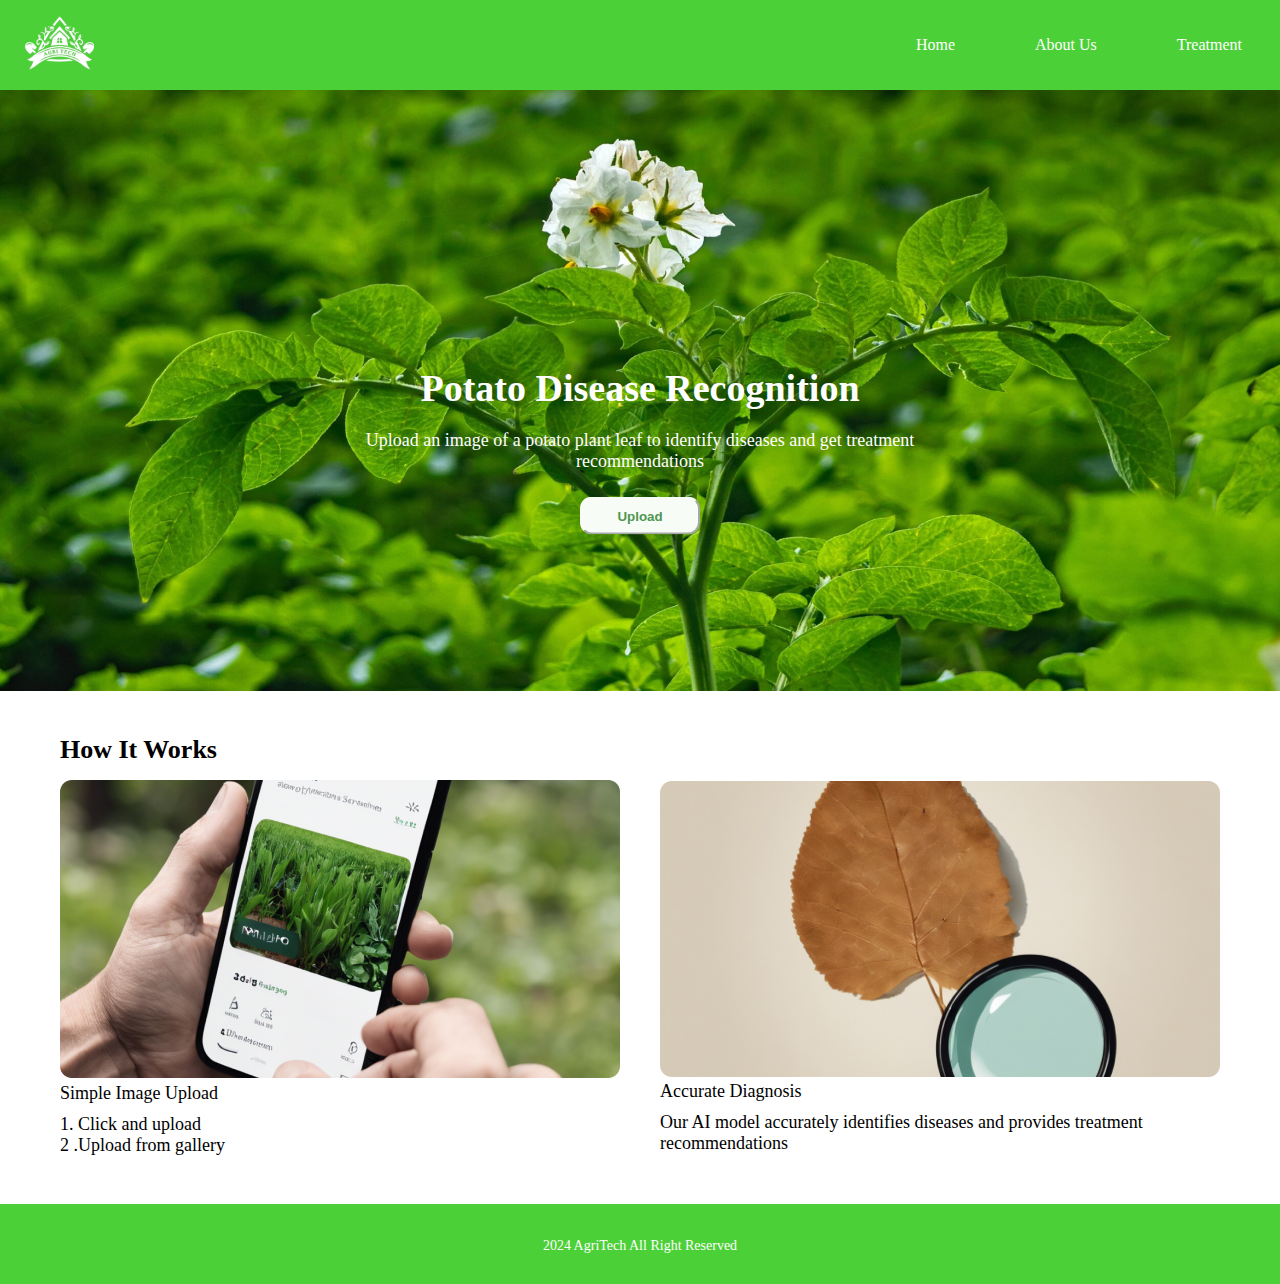
<file: templates/index.html>
<!DOCTYPE html>
<html lang="en">
<head>
  <meta charset="UTF-8">
  <meta name="viewport" content="width=device-width, initial-scale=1.0">
  <title>Hidden Navbar</title>
  <link rel="stylesheet" href="/static/css/style.css">
</head>
<body>

<header>
  <div class="logo">
    
    <a href="/index">
      <img src="/static/image/image01.png" alt="" />
    </a>

  </div>
  <nav class="nav">
    <ul class="menu1">
      <li class="li1"><a href="/index">Home</a></li>
      <li class="li2"><a href="/about">About Us</a></li>
      <li class="li3"><a href="/treatment">Treatment</a></li>
    </ul>
  </nav>
  <button id="toggleNavbar" class="navbar-toggle">☰</button>

  <nav class="navbar" id="navbar">
    <button id="closeNavbar" class="close-icon">×</button>
    <ul class="menu">
      <li><a href="/index">Home</a></li>
      <li><a href="/about">About Us</a></li>
      <li><a href="/treatment">Treatment</a></li>
    </ul>
  </nav>
</header>

<section id="home">
  <div class="home_page">
    <img src="/static/image/hero.png" alt="">
  </div>
  <div class="overlay">
    <h1>Potato Disease Recognition</h1>
    <p class="collection">
        Upload an image of a potato plant leaf to identify diseases and get
        treatment recommendations
    </p>
    <a href="/upload">
      <button id="upload_btn">Upload</button>
    </a>
  </div>
</section>

<section id="collection">
  <div class="collections container">
    
    <div class="content">
      <div>
        <h2>How It Works</h2>
      </div>
      <img class="content_img1" src="/static/image/image1.png" alt="img" />
      <div class="cont1">
        <div>Simple Image Upload</div>
        <div style="margin-top: 10px;">
          <p>1. Click and upload</p>
        <p>2 .Upload from gallery</p>
        </div>
      </div>
    </div>
    <div class="content2">
      <img src="/static/image/image2.png" alt="img" />
      <div class="cont2">
          <div>Accurate Diagnosis</div>
          <p style="margin-top: 10px;">Our AI model accurately identifies diseases and provides treatment recommendations</p>
        </div>
      </div>
    </div>
  </div>
</section>

<footer>
  <div class="footer-container container"></div>
  <div class="f-design">
    <div class="f-design-txt container">
      <p>2024 AgriTech All Right Reserved</p>
    </div>
  </div>
</footer>
<script src="/static/js/script.js"></script>
</body>
</html>
</file>
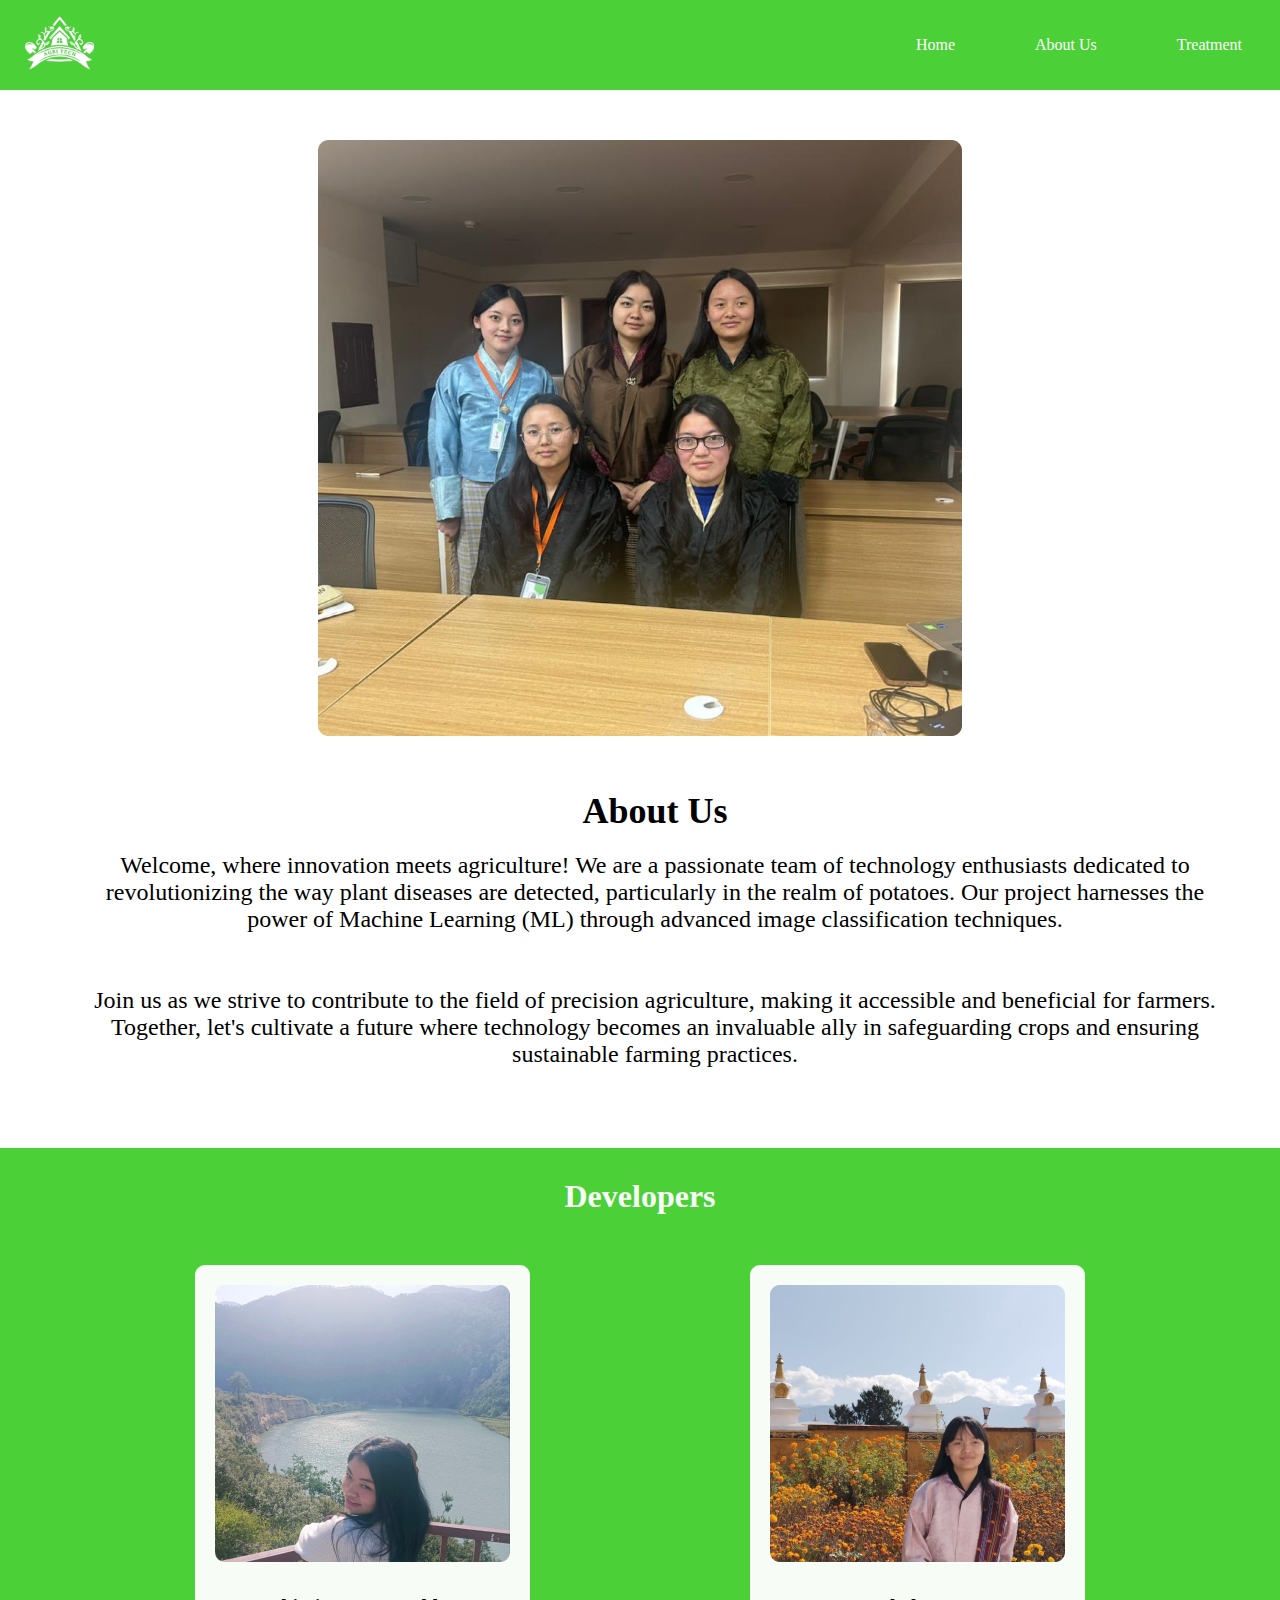
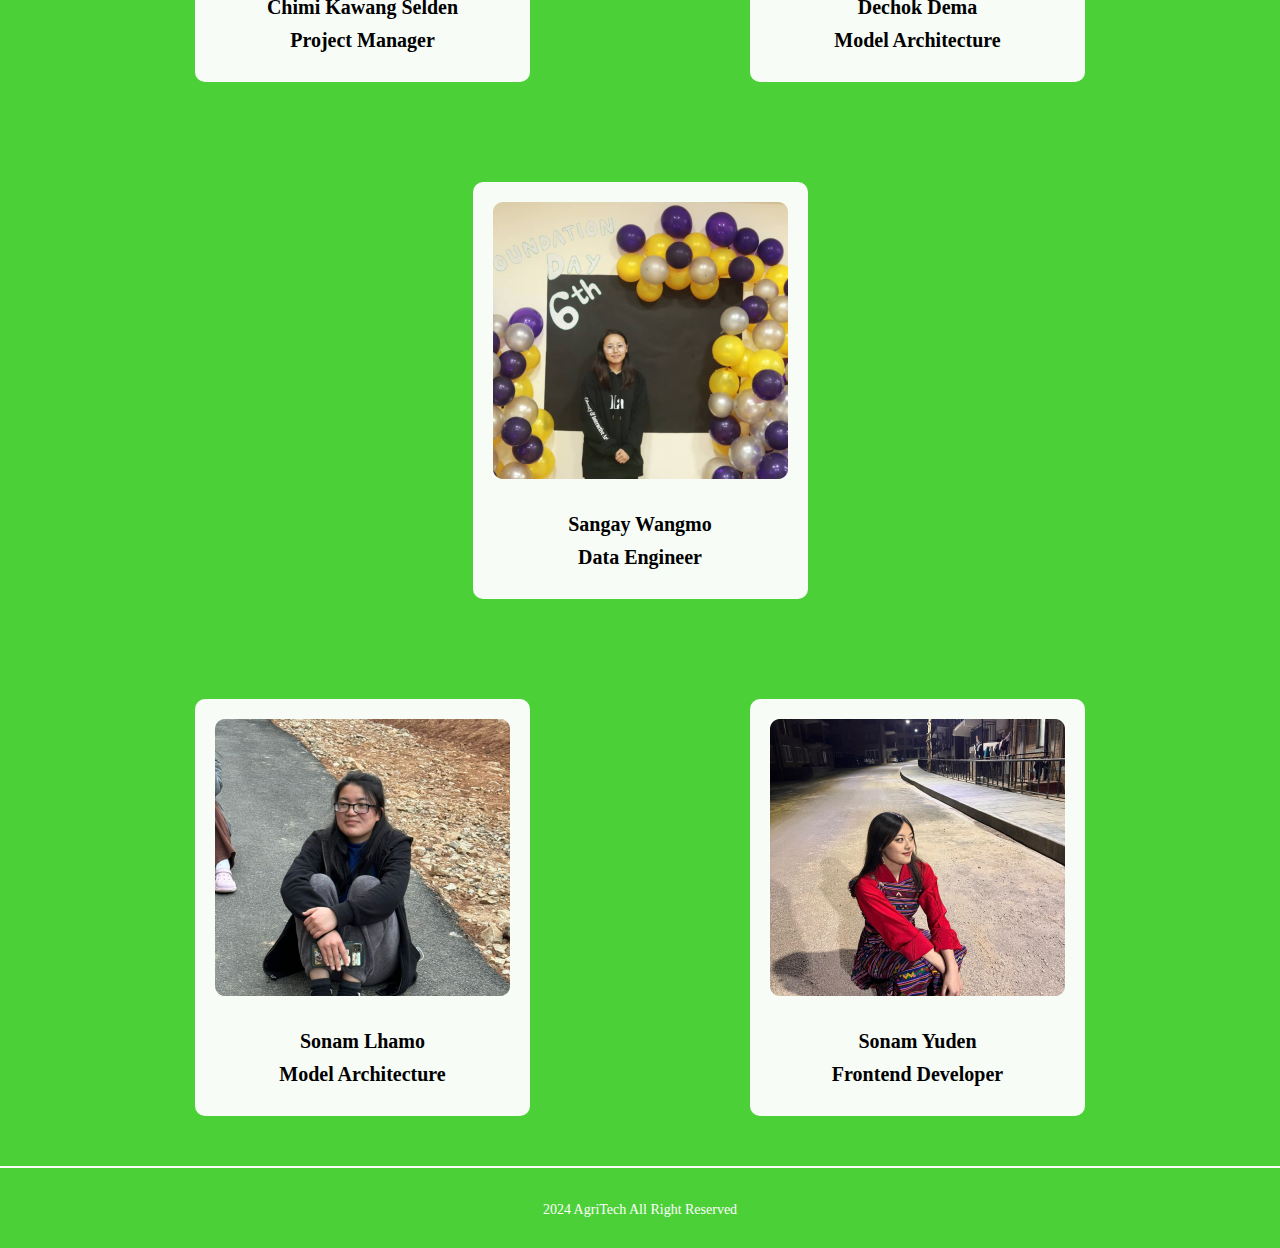
<file: templates/aboutus.html>
<!DOCTYPE html>
<html lang="en">
<head>
  <meta charset="UTF-8">
  <meta name="viewport" content="width=device-width, initial-scale=1.0">
  <title>About Us</title>
  <link rel="stylesheet" href="/static/css/style.css">
  <link rel="stylesheet" href="/static/css/abt.css">
</head>
<body>

<header>
  <div class="logo">
    <a href="/index">
      <img src="/static/image/image01.png" alt="" />
    </a>

  </div>
  <nav class="nav">
    <ul class="menu1">
      <li class="li1"><a href="/index">Home</a></li>
      <li class="li2"><a href="/about">About Us</a></li>
      <li class="li3"><a href="/treatment">Treatment</a></li>
    </ul>
  </nav>
  <button id="toggleNavbar" class="navbar-toggle">☰</button>

  <nav class="navbar" id="navbar">
    <button id="closeNavbar" class="close-icon">×</button>
    <ul class="menu">
      <li><a href="/index">Home</a></li>
      <li><a href="/about">About Us</a></li>
      <li><a href="/treatment">Treatment</a></li>
    </ul>
  </nav>
</header>

<section>
    <div class="first_content">
        <div class="group_photo">
            <img src="/static/image/us.png" alt="">
        </div>
        <div class="description">
          <h1>About Us</h1>
          <p class="welcome-where-innovation">
            Welcome, where innovation meets agriculture! We are a passionate team
            of technology enthusiasts dedicated to revolutionizing the way plant
            diseases are detected, particularly in the realm of potatoes. Our
            project harnesses the power of Machine Learning (ML) through advanced
            image classification techniques.
          </p>
          <p class="welcome-where-innovation">&nbsp;</p>
          <p class="welcome-where-innovation">&nbsp;</p>
          <p class="welcome-where-innovation">
            Join us as we strive to contribute to the field of precision
            agriculture, making it accessible and beneficial for farmers.
            Together, let's cultivate a future where technology becomes an
            invaluable ally in safeguarding crops and ensuring sustainable farming
            practices.
          </p>
        </div>
    </div>
    
</section>

<section class="card_section">
    <h3>Developers</h3>
    <div class="first_row">
        <div class="card">
            <img src="/static/image/kawang.png" alt="">
            <h4>Chimi Kawang Selden</h4>
            <h5>Project Manager</h5>
        </div>
        <div class="card">
            <img src="/static/image/dechok.png" alt="">
            <h4>Dechok Dema</h4>
            <h5>Model Architecture</h5>
        </div>
        <div class="card">
            <img src="/static/image/sangay.png" alt="">
            <h4>Sangay Wangmo</h4>
            <h5>Data Engineer</h5>
        </div>
    </div>
    <div class="second_row">
        <div class="card">
            <img src="/static/image/sonam.png" alt="">
            <h4>Sonam Lhamo</h4>
            <h5>Model Architecture</h5>
        </div>
        <div class="card">
            <img src="/static/image/yuden.png" alt="">
            <h4>Sonam Yuden</h4>
            <h5>Frontend Developer</h5>
        </div>
    </div>

</section>

<footer>
  <div class="footer-container container"></div>
  <div class="f-design">
    <div class="f-design-txt container">
      <p>2024 AgriTech All Right Reserved</p>
    </div>
  </div>
</footer>
<script src="/static/js/script.js"></script>
</body>
</html>
</file>
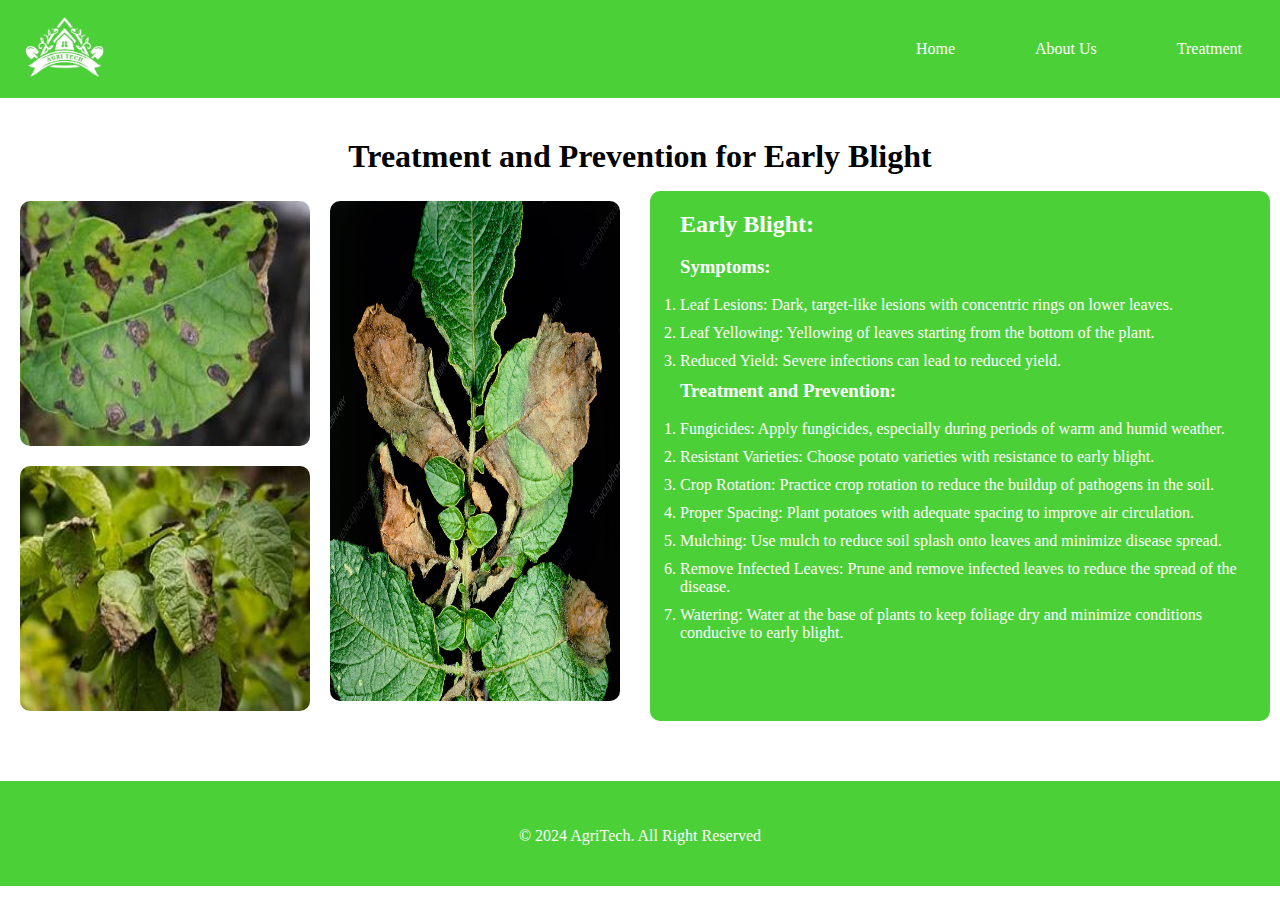
<file: templates/earlyblight.html>
<!DOCTYPE html>
<html lang="en">
<head>
  <meta charset="UTF-8">
  <meta name="viewport" content="width=device-width, initial-scale=1.0">
  <title>Treatment</title>
  <link rel="stylesheet" href="/static/css/style1.css">
  <link rel="stylesheet" href="/static/css/treatment.css">
  

  
</head>
<body>

<header>
  <div class="logo">
    <a href="/index">
      <img src="/static/image/image01.png" alt="" />
    </a>
  </div>
  <nav class="nav">
    <ul class="menu1">
      <li class="li1"><a href="/index">Home</a></li>
      <li class="li2"><a href="/about">About Us</a></li>
      <li class="li3"><a href="/treatment">Treatment</a></li>
    </ul>
  </nav>
  <button id="toggleNavbar" class="navbar-toggle">☰</button>

  <nav class="navbar" id="navbar">
    <button id="closeNavbar" class="close-icon">×</button>
    <ul class="menu">
      <li><a href="/index">Home</a></li>
      <li><a href="/about">About Us</a></li>
      <li><a href="/treatment">Treatment</a></li>
    </ul>
  </nav>
</header>


<!-- Second part -->

<div class="first" style="background-color: #FFFFFF; color: #4CD038; padding-top:40px;">
  <h1 style="text-align: center; font-family: 'Plus Jakarta Sans'; color:black;" >Treatment and Prevention for Early Blight</h1>
  <div class="container container-second" >

    <div class="column phone-column tablet-column desktop-column">
      <div class="sub-column phone-sub-column tablet-sub-column desktop-sub-column">
        <div class="image-row">
          <img src="/static/image/imagea.jpeg" alt="Image" class="rounded-image phone-rounded-image tablet-rounded-image desktop-rounded-image" style="height: 245px; margin-bottom: 20px;">
        </div>
        <div class="image-row">
          <img src="/static/image/imageb.jpeg" alt="Image" class="rounded-image phone-rounded-image tablet-rounded-image desktop-rounded-image" style="height: 245px;">
        </div>
      </div>
      <div class="sub-column phone-sub-column tablet-sub-column desktop-sub-column">
        <div class="image-row">
          <img src="/static/image/imagec.jpg" alt="Image" class="rounded-image phone-rounded-image tablet-rounded-image desktop-rounded-image" style="height: 500px;">
        </div>
      </div>
    </div>

    <div class="column phone-column tablet-column desktop-column">
      <div class="text">
        <h2 style="font-family: 'Plus Jakarta Sans'">Early Blight:</h2><br>
        <h3 style="font-family: 'Plus Jakarta Sans'">Symptoms:</h3><br>
        <ol>
          <li>Leaf Lesions: Dark, target-like lesions with concentric rings on lower leaves.</li>
          <li>Leaf Yellowing: Yellowing of leaves starting from the bottom of the plant.</li>
          <li>Reduced Yield: Severe infections can lead to reduced yield.</li>
        </ol>
        <h3 style="font-family: 'Plus Jakarta Sans'">Treatment and Prevention:</h3><br>
        <ol>
          <li>Fungicides: Apply fungicides, especially during periods of warm and humid weather.</li>
          <li>Resistant Varieties: Choose potato varieties with resistance to early blight.</li>
          <li>Crop Rotation: Practice crop rotation to reduce the buildup of pathogens in the soil.</li>
          <li>Proper Spacing: Plant potatoes with adequate spacing to improve air circulation.</li>
          <li>Mulching: Use mulch to reduce soil splash onto leaves and minimize disease spread.</li>
          <li>Remove Infected Leaves: Prune and remove infected leaves to reduce the spread of the disease.</li>
          <li>Watering: Water at the base of plants to keep foliage dry and minimize conditions conducive to early blight.</li>
        </ol>
      </div>
    </div>
  </div>
</div>

<!-- Footer -->
<div class="footer" style="height: 100px; display: flex; align-items: center; justify-content: center; padding-top:5px; background-color: #4CD038; color: white; margin-top:60px;"  >
  <p style="text-align: center;">&copy; 2024 AgriTech. All Right Reserved</p>
</div>

<script src="/static/js/script.js"></script>
</body>
</html>
</file>
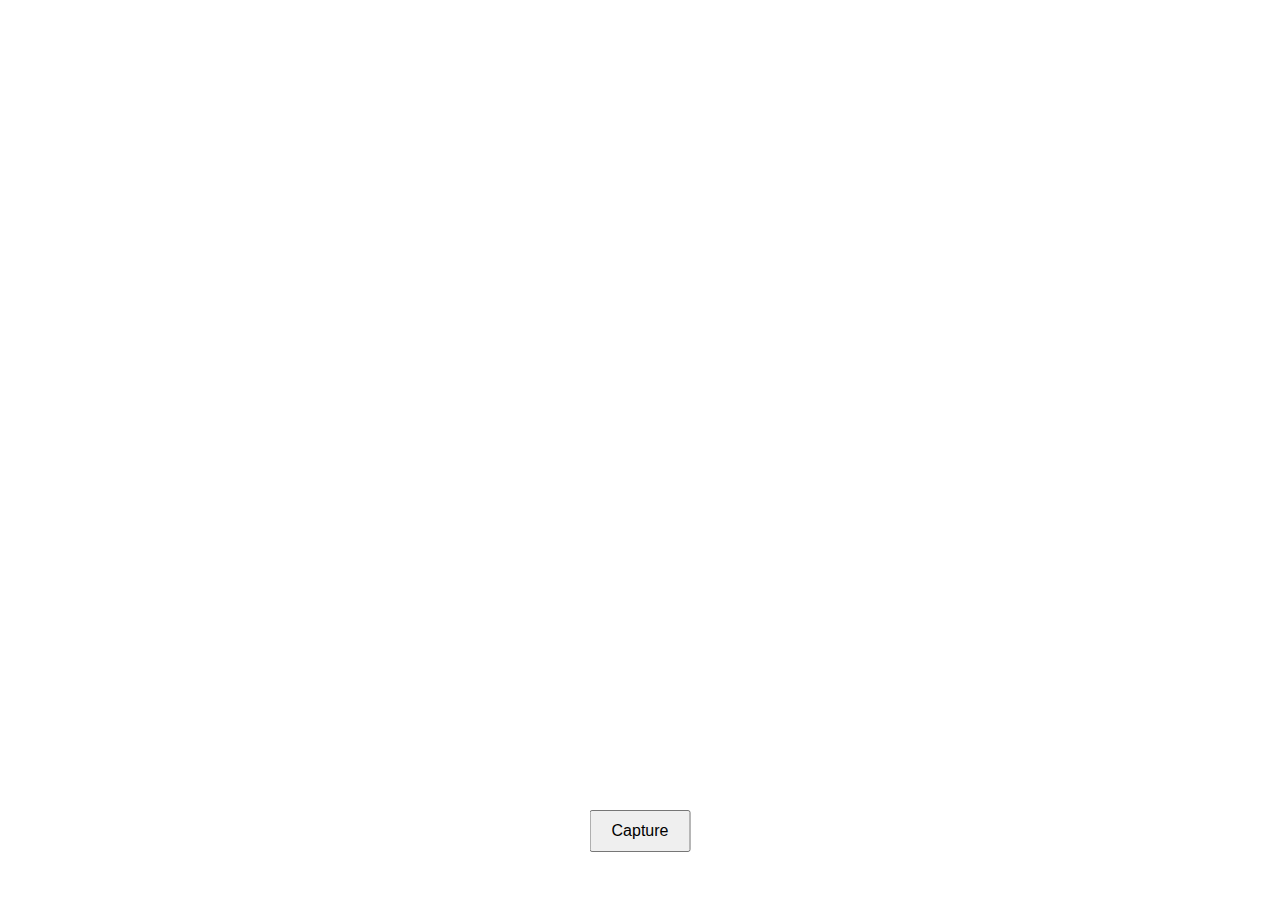
<file: templates/imgCapture.html>
<!DOCTYPE html>
 <html lang="en">
 <head>
   <meta charset="UTF-8">
   <meta name="viewport" content="width=device-width, initial-scale=1.0">
   <title>Capture Image</title>
   <link rel="stylesheet" href="/static/css/style.css">
   <link rel="stylesheet" href="https://fonts.googleapis.com/css2?family=Material+Symbols+Outlined:opsz,wght,FILL,GRAD@24,400,0,0" />
   <style>
     .camera {
       text-align: center;
     }
     video, canvas {
       width: 100%;
       height: 100vh;
       object-fit:cover;
     }
     #canvas {
       display: none;
     }
     #upload {
       display: none;
     }
     body {
         margin: 0;
         overflow: hidden;
       }
     #snap{
       position: absolute;
       top: 90%;
       left: 50%;
       transform: translateX(-50%);
       padding:10px 20px;
       font-size: 16px;
     }
     #upload{
         position: absolute;
         top: 90%;
         left: 50%;
         transform: translateX(-50%);
         padding:10px 20px;
         font-size: 16px;
       }
     
   </style>
 </head>
 <body>
   <div class="camera">
     <video id="video" autoplay></video>
     <button id="snap">
         Capture
     </button>
     <canvas id="canvas"></canvas>
     <button id="upload">Upload</button>
   </div>
   <script>
     // Get access to the camera
     if (navigator.mediaDevices && navigator.mediaDevices.getUserMedia) {
       navigator.mediaDevices.getUserMedia({ video: true }).then(function(stream) {
         var video = document.getElementById('video');
         video.srcObject = stream;
         video.play();
       });
     }
 
     // Elements for taking the snapshot
     var canvas = document.getElementById('canvas');
     var context = canvas.getContext('2d');
     var video = document.getElementById('video');
     var snapButton = document.getElementById('snap');
     var uploadButton = document.getElementById('upload');
 
     // Trigger photo take
     snapButton.addEventListener('click', function() {
         canvas.width = video.videoWidth;
         canvas.height = video.videoHeight;
 
       context.drawImage(video, 0, 0, canvas.width, canvas.height);
       snapButton.style.display='none';
       uploadButton.style.display = 'block';
     });
 
     // Handle upload
     uploadButton.addEventListener('click', function() {
       var dataUrl = canvas.toDataURL('image/png');
       fetch('/classify_camera', {
         method: 'POST',
         headers: {
           'Content-Type': 'application/x-www-form-urlencoded'
         },
         body: 'image_data=' + encodeURIComponent(dataUrl)
       }).then(response => response.text())
         .then(html => {
           document.open();
           document.write(html);
           document.close();
         });
     });
   </script>
 </body>
 </html>
</file>
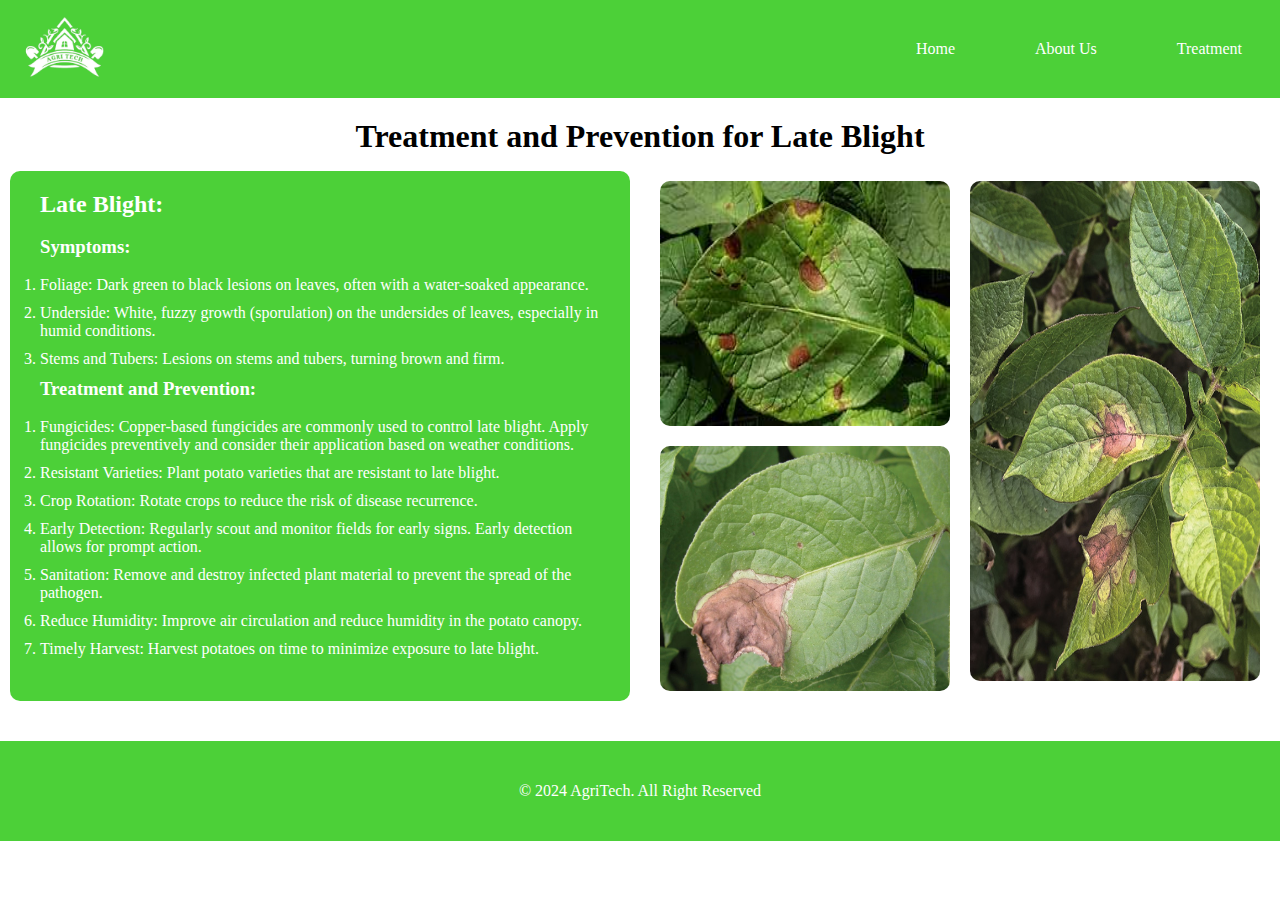
<file: templates/lateblight.html>
<!DOCTYPE html>
<html lang="en">
<head>
  <meta charset="UTF-8">
  <meta name="viewport" content="width=device-width, initial-scale=1.0">
  <title>lateblight</title>
  <link rel="stylesheet" href="/static/css/style1.css">
  <link rel="stylesheet" href="/static/css/treatment.css">
  

  
</head>
<body>

<header>
  <div class="logo">
    <a href="/index">
      <img src="/static/image/image01.png" alt="" />
    </a>
  </div>
  <nav class="nav">
    <ul class="menu1">
      <li class="li1"><a href="/index">Home</a></li>
      <li class="li2"><a href="/about">About Us</a></li>
      <li class="li3"><a href="/treatment">Treatment</a></li>
    </ul>
  </nav>
  <button id="toggleNavbar" class="navbar-toggle">☰</button>

  <nav class="navbar" id="navbar">
    <button id="closeNavbar" class="close-icon">×</button>
    <ul class="menu">
      <li><a href="/index">Home</a></li>
      <li><a href="/about">About Us</a></li>
      <li><a href="/treatment">Treatment</a></li>
    </ul>
  </nav>
</header>

<div class="first" style="background-color: #FFFFFF; color: #000000; padding-top: 20px; padding-bottom: 40px;">
  <h1 style="text-align: center; font-family: 'Plus Jakarta Sans'" >Treatment and Prevention for Late Blight</h1>

  <div class="container">
    <div class="column phone-column tablet-column desktop-column">
      <div class="text">
        <h2 style="font-family: 'Plus Jakarta Sans'">Late Blight:</h2>
        <br>
        <h3 style="font-family: 'Plus Jakarta Sans'">Symptoms:</h3><br>
        <ol>
          <li>Foliage: Dark green to black lesions on leaves, often with a water-soaked appearance.</li>
          <li>Underside: White, fuzzy growth (sporulation) on the undersides of leaves, especially in humid conditions.</li>
          <li>Stems and Tubers: Lesions on stems and tubers, turning brown and firm.</li>
        </ol>
        <h3 style="font-family: 'Plus Jakarta Sans'">Treatment and Prevention:</h3><br>
        <ol>
          <li>Fungicides: Copper-based fungicides are commonly used to control late blight. Apply fungicides preventively and consider their application based on weather conditions.</li>
          <li>Resistant Varieties: Plant potato varieties that are resistant to late blight.</li>
          <li>Crop Rotation: Rotate crops to reduce the risk of disease recurrence.</li>
          <li>Early Detection: Regularly scout and monitor fields for early signs. Early detection allows for prompt action.</li>
          <li>Sanitation: Remove and destroy infected plant material to prevent the spread of the pathogen.</li>
          <li>Reduce Humidity: Improve air circulation and reduce humidity in the potato canopy.</li>
          <li>Timely Harvest: Harvest potatoes on time to minimize exposure to late blight.</li>
        </ol>
      </div>
    </div>

    <div class="column phone-column tablet-column desktop-column">
      <div class="sub-column phone-sub-column tablet-sub-column desktop-sub-column">
        <div class="image-row">
          <img src="/static/image/image1.jpeg" alt="Image" class="rounded-image phone-rounded-image tablet-rounded-image desktop-rounded-image" style="height: 245px; margin-bottom: 20px;">
        </div>
        <div class="image-row">
          <img src="/static/image/img2.jpeg" alt="Image" class="rounded-image phone-rounded-image tablet-rounded-image desktop-rounded-image" style="height: 245px;">
        </div>
      </div>
      <div class="sub-column phone-sub-column tablet-sub-column desktop-sub-column">
        <div class="image-row">
          <img src="/static/image/img3.jpg" alt="Image" class="rounded-image phone-rounded-image tablet-rounded-image desktop-rounded-image" style="height: 500px;">
        </div>
      </div>
    </div>
  </div>
</div>

<!-- Second part -->

<!-- Footer -->
<div class="nav" style="height: 100px; display: flex; align-items: center; justify-content: center; padding-top:0px; background-color: #4CD038; color: white">
  <p style="text-align: center;">&copy; 2024 AgriTech. All Right Reserved</p>
</div>

<script src="/static/js/script.js"></script>
</body>
</html>
</file>
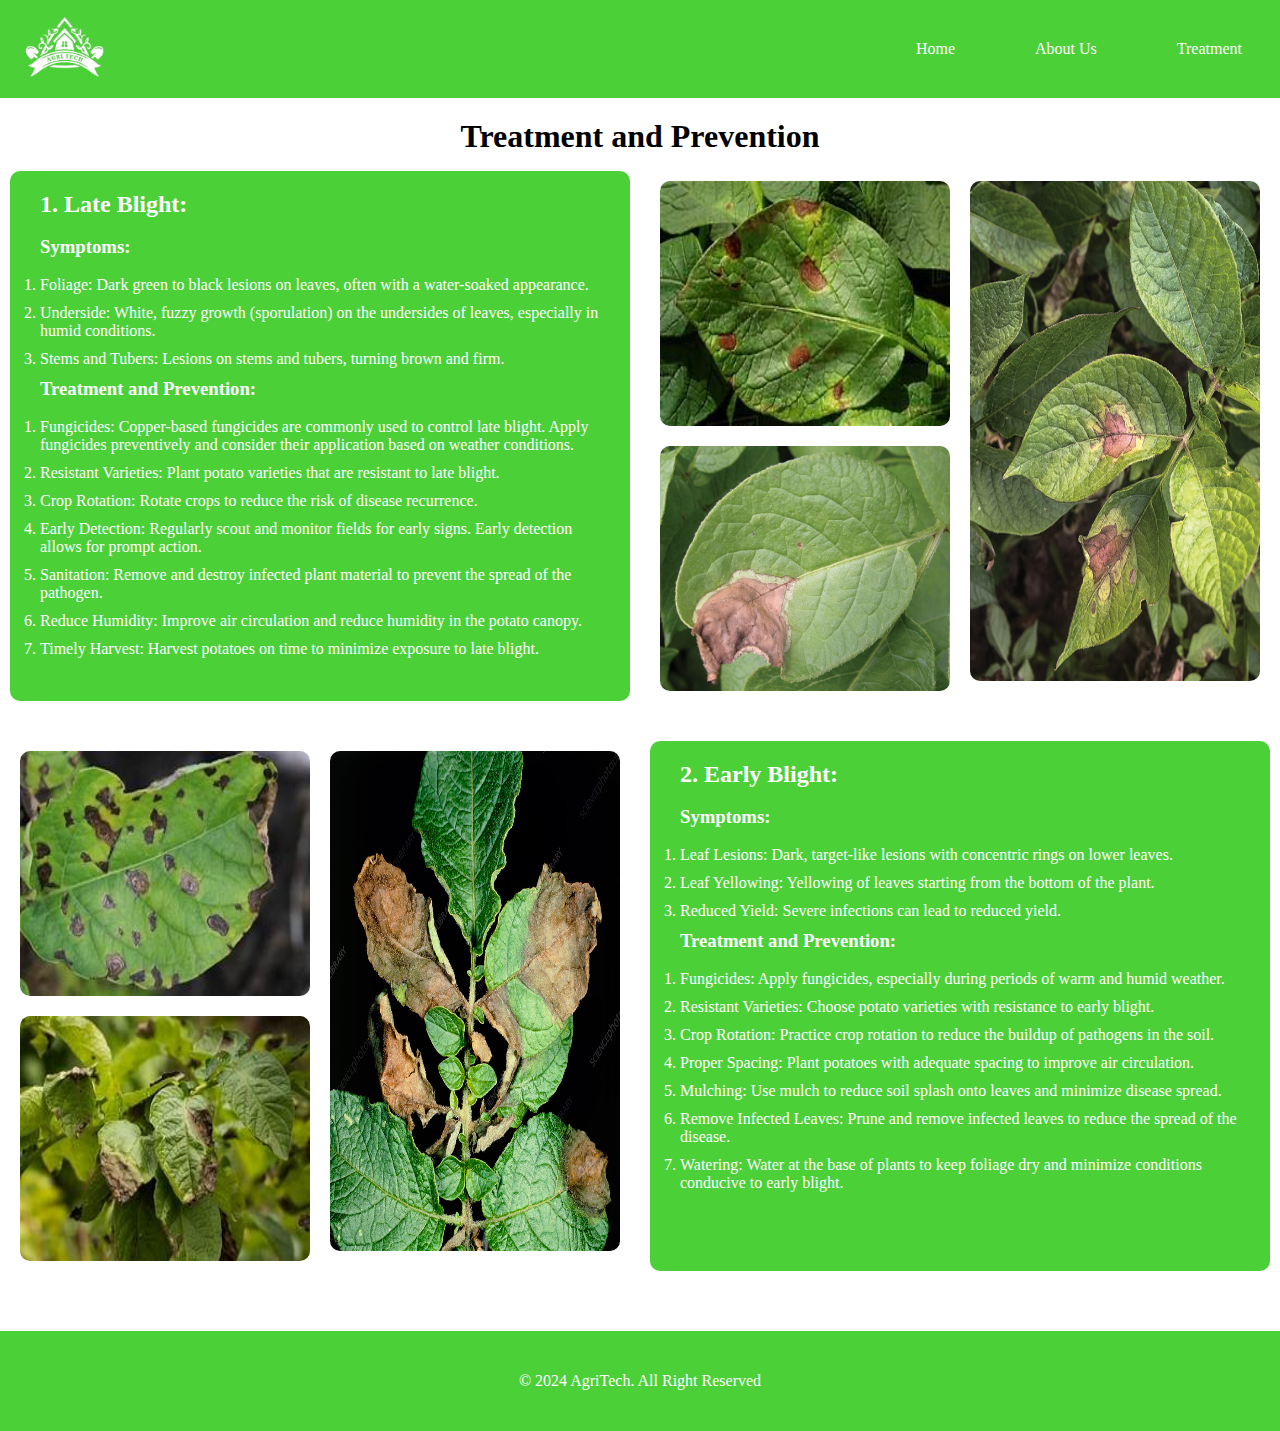
<file: templates/treatment.html>
<!DOCTYPE html>
<html lang="en">
<head>
  <meta charset="UTF-8">
  <meta name="viewport" content="width=device-width, initial-scale=1.0">
  <title>Treatment</title>
  <link rel="stylesheet" href="/static/css/style1.css">
  <link rel="stylesheet" href="/static/css/treatment.css">
  

  
</head>
<body>

<header>
  <div class="logo">
    <a href="/index">
      <img src="/static/image/image01.png" alt="" />
    </a>
  </div>
  <nav class="nav">
    <ul class="menu1">
      <li class="li1"><a href="/index">Home</a></li>
      <li class="li2"><a href="/about">About Us</a></li>
      <li class="li3"><a href="/treatment">Treatment</a></li>
    </ul>
  </nav>
  <button id="toggleNavbar" class="navbar-toggle">☰</button>

  <nav class="navbar" id="navbar">
    <button id="closeNavbar" class="close-icon">×</button>
    <ul class="menu">
      <li><a href="/index">Home</a></li>
      <li><a href="/about">About Us</a></li>
      <li><a href="/treatment">Treatment</a></li>
    </ul>
  </nav>
</header>

<div class="first" style="background-color: #FFFFFF; color: #000000; padding-top: 20px; padding-bottom: 40px;">
  <h1 style="text-align: center; font-family: 'Plus Jakarta Sans'" >Treatment and Prevention</h1>

  <div class="container">
    <div class="column phone-column tablet-column desktop-column">
      <div class="text">
        <h2 style="font-family: 'Plus Jakarta Sans'">1. Late Blight:</h2>
        <br>
        <h3 style="font-family: 'Plus Jakarta Sans'">Symptoms:</h3><br>
        <ol>
          <li>Foliage: Dark green to black lesions on leaves, often with a water-soaked appearance.</li>
          <li>Underside: White, fuzzy growth (sporulation) on the undersides of leaves, especially in humid conditions.</li>
          <li>Stems and Tubers: Lesions on stems and tubers, turning brown and firm.</li>
        </ol>
        <h3 style="font-family: 'Plus Jakarta Sans'">Treatment and Prevention:</h3><br>
        <ol>
          <li>Fungicides: Copper-based fungicides are commonly used to control late blight. Apply fungicides preventively and consider their application based on weather conditions.</li>
          <li>Resistant Varieties: Plant potato varieties that are resistant to late blight.</li>
          <li>Crop Rotation: Rotate crops to reduce the risk of disease recurrence.</li>
          <li>Early Detection: Regularly scout and monitor fields for early signs. Early detection allows for prompt action.</li>
          <li>Sanitation: Remove and destroy infected plant material to prevent the spread of the pathogen.</li>
          <li>Reduce Humidity: Improve air circulation and reduce humidity in the potato canopy.</li>
          <li>Timely Harvest: Harvest potatoes on time to minimize exposure to late blight.</li>
        </ol>
      </div>
    </div>

    <div class="column phone-column tablet-column desktop-column">
      <div class="sub-column phone-sub-column tablet-sub-column desktop-sub-column">
        <div class="image-row">
          <img src="/static/image/image1.jpeg" alt="Image" class="rounded-image phone-rounded-image tablet-rounded-image desktop-rounded-image" style="height: 245px; margin-bottom: 20px;">
        </div>
        <div class="image-row">
          <img src="/static/image/img2.jpeg" alt="Image" class="rounded-image phone-rounded-image tablet-rounded-image desktop-rounded-image" style="height: 245px;">
        </div>
      </div>
      <div class="sub-column phone-sub-column tablet-sub-column desktop-sub-column">
        <div class="image-row">
          <img src="/static/image/img3.jpg" alt="Image" class="rounded-image phone-rounded-image tablet-rounded-image desktop-rounded-image" style="height: 500px;">
        </div>
      </div>
    </div>
  </div>
</div>

<!-- Second part -->

<div class="first" style="background-color: #FFFFFF; color: #4CD038;">

  <div class="container container-second">

    <div class="column phone-column tablet-column desktop-column">
      <div class="sub-column phone-sub-column tablet-sub-column desktop-sub-column">
        <div class="image-row">
          <img src="/static/image/imagea.jpeg" alt="Image" class="rounded-image phone-rounded-image tablet-rounded-image desktop-rounded-image" style="height: 245px; margin-bottom: 20px;">
        </div>
        <div class="image-row">
          <img src="/static/image/imageb.jpeg" alt="Image" class="rounded-image phone-rounded-image tablet-rounded-image desktop-rounded-image" style="height: 245px;">
        </div>
      </div>
      <div class="sub-column phone-sub-column tablet-sub-column desktop-sub-column">
        <div class="image-row">
          <img src="/static/image/imagec.jpg" alt="Image" class="rounded-image phone-rounded-image tablet-rounded-image desktop-rounded-image" style="height: 500px;">
        </div>
      </div>
    </div>

    <div class="column phone-column tablet-column desktop-column" id="second">
      <div class="text">
        <h2 style="font-family: 'Plus Jakarta Sans'">2. Early Blight:</h2><br>
        <h3 style="font-family: 'Plus Jakarta Sans'">Symptoms:</h3><br>
        <ol>
          <li>Leaf Lesions: Dark, target-like lesions with concentric rings on lower leaves.</li>
          <li>Leaf Yellowing: Yellowing of leaves starting from the bottom of the plant.</li>
          <li>Reduced Yield: Severe infections can lead to reduced yield.</li>
        </ol>
        <h3 style="font-family: 'Plus Jakarta Sans'">Treatment and Prevention:</h3><br>
        <ol>
          <li>Fungicides: Apply fungicides, especially during periods of warm and humid weather.</li>
          <li>Resistant Varieties: Choose potato varieties with resistance to early blight.</li>
          <li>Crop Rotation: Practice crop rotation to reduce the buildup of pathogens in the soil.</li>
          <li>Proper Spacing: Plant potatoes with adequate spacing to improve air circulation.</li>
          <li>Mulching: Use mulch to reduce soil splash onto leaves and minimize disease spread.</li>
          <li>Remove Infected Leaves: Prune and remove infected leaves to reduce the spread of the disease.</li>
          <li>Watering: Water at the base of plants to keep foliage dry and minimize conditions conducive to early blight.</li>
        </ol>
      </div>
    </div>
  </div>
</div>

<!-- Footer -->
<div class="footer" style="height: 100px; display: flex; align-items: center; justify-content: center; padding: 0 10px; background-color: #4CD038; color: white">
  <p style="text-align: center;">&copy; 2024 AgriTech. All Right Reserved</p>
</div>

<script src="/static/js/script.js"></script>
</body>
</html>
</file>
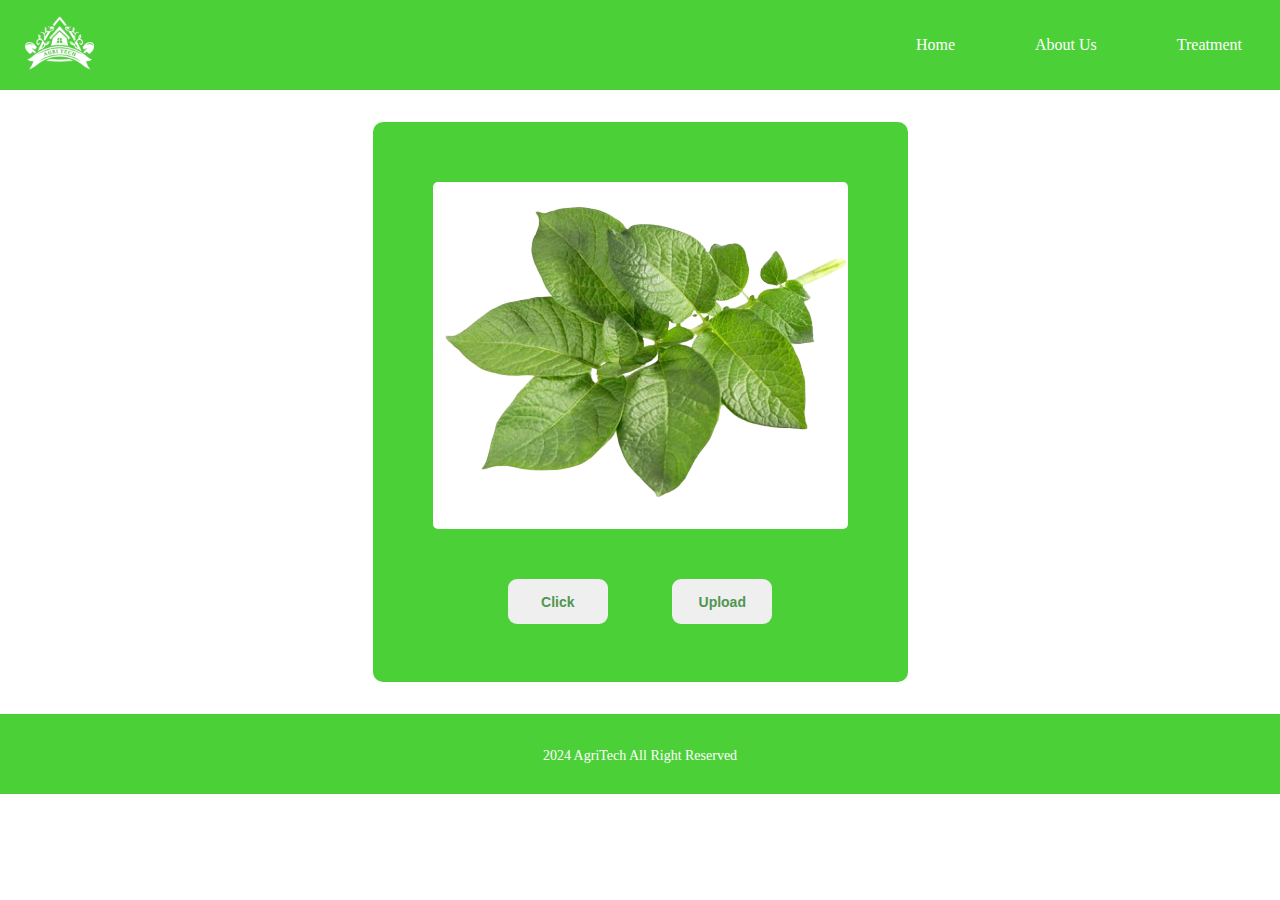
<file: templates/upload.html>
<!DOCTYPE html>
<html lang="en">
  <head>
    <meta charset="UTF-8" />
    <meta name="viewport" content="width=device-width, initial-scale=1.0" />
    <title>Hidden Navbar</title>
    <link rel="stylesheet" href="/static/css/style.css" />
    <link rel="stylesheet" href="/static/css/upload.css" />
  </head>
  <body>
    <header>
      <div class="logo">
        <a href="/index">
          <img src="/static/image/image01.png" alt="" />
        </a>
      </div>
      <nav class="nav">
        <ul class="menu1">
          <li class="li1"><a href="/index">Home</a></li>
          <li class="li2"><a href="/about">About Us</a></li>
          <li class="li3"><a href="/treatment">Treatment</a></li>
        </ul>
      </nav>
      <button id="toggleNavbar" class="navbar-toggle">☰</button> 

      <nav class="navbar" id="navbar">
        <button id="closeNavbar" class="close-icon">×</button>
        <ul class="menu">
          <li><a href="/index">Home</a></li>
          <li><a href="/about">About Us</a></li>
          <li><a href="/treatment">Treatment</a></li>
        </ul>
      </nav>
    </header>

    <div class="card-group">
      <div class="card", style="padding:40px">
          <div class="content">
            
            <div class=img>
              <img
                id="uploaded-image"
                src="/static/image/leave2.png"
                alt="img"
                style="
                  max-width: 535px;
                  max-height: 560px;
                  border-radius: 10px;
                "
              />
            </div>
            <div class="button">
              <button type="button" class="btn" onclick="location.href='/click'">Click</button>
              <button
                id="upload-button"
                type="button"
                class="btn"
                style="margin-top: 10px"
                onclick="location.href='/upload23'"
              >
                Upload
              </button>

            </div>
          </div>
      </div>
    </div>

    <footer>
      <div class="footer-container container"></div>
      <div class="f-design">
        <div class="f-design-txt container">
          <p>2024 AgriTech All Right Reserved</p>
        </div>
      </div>
    </footer>

    <script src="/static/js/script.js"></script>
  </body>
</html>
</file>
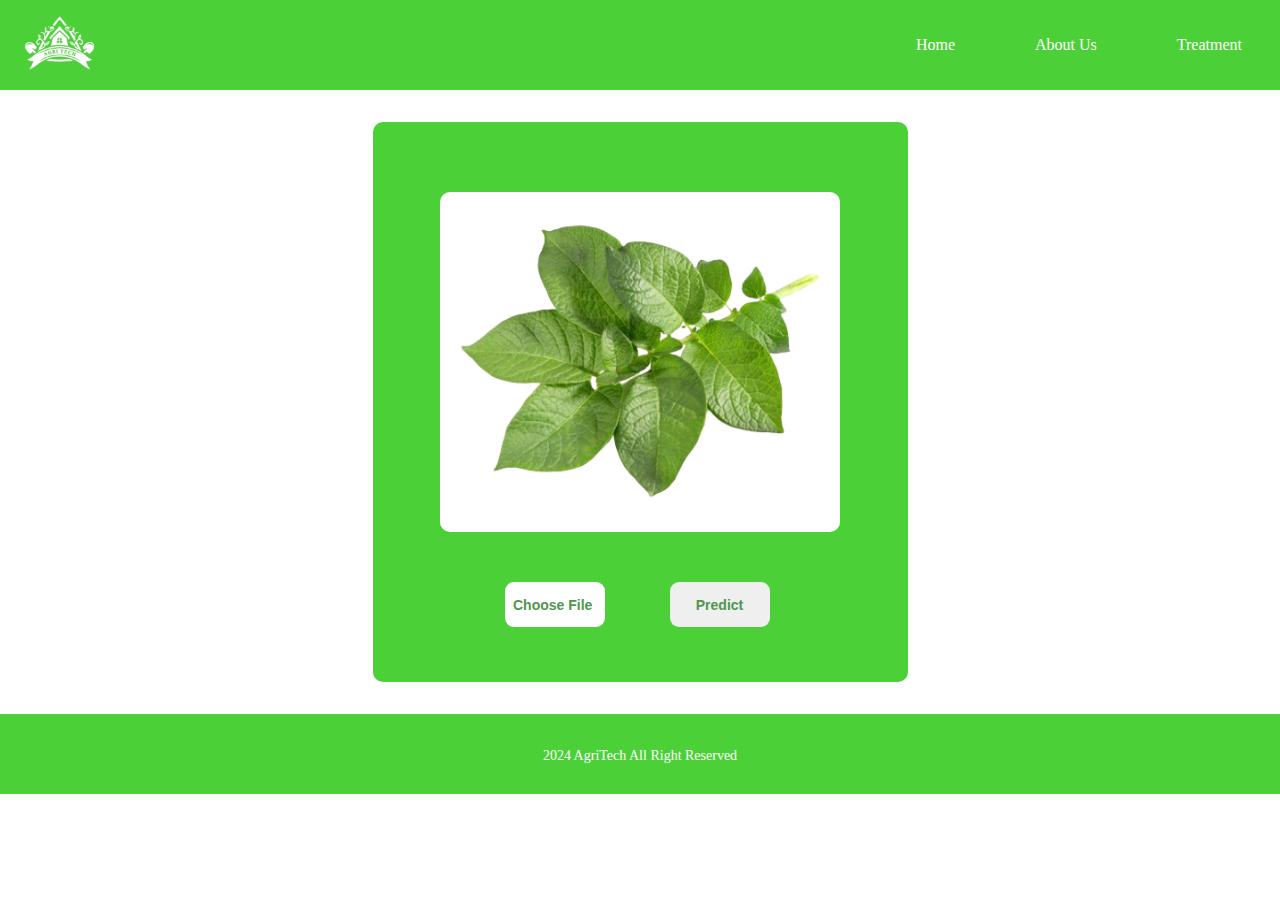
<file: templates/upload23.html>
<!DOCTYPE html>
<html lang="en">
  <head>
    <meta charset="UTF-8" />
    <meta name="viewport" content="width=device-width, initial-scale=1.0" />
    <title>Hidden Navbar</title>
    <link rel="stylesheet" href="/static/css/style.css" />
    <link rel="stylesheet" href="/static/css/upload.css" />
  </head>
  <body>
    <header>
      <div class="logo">
        <img src="/static/image/image01.png" alt="" />
      </div>
      <nav class="nav">
        <ul class="menu1">
          <li class="li1"><a href="/index">Home</a></li>
          <li class="li2"><a href="/about">About Us</a></li>
          <li class="li3"><a href="/treatment">Treatment</a></li>
        </ul>
      </nav>
      <button id="toggleNavbar" class="navbar-toggle">☰</button>

      <nav class="navbar" id="navbar">
        <button id="closeNavbar" class="close-icon">×</button>
        <ul class="menu">
          <li><a href="/home">Home</a></li>
          <li><a href="/about">About Us</a></li>
          <!-- Update to match your route in Flask -->
          <li><a href="/treatment">Treatment</a></li>
          <!-- Update to match your route in Flask -->
        </ul>
      </nav>
    </header>

    <div class="card-group">
      <div class="card">
        <div class="collections container border rounded shadow" style='margin-top:50px;'>

          <div class="content">
            <div class="image-con"
              style="
              width: 400px; /* Adjust as needed */
              height: 340px;
              background-color: white;
              border-radius: 10px;
              
              "
            >
              <img
                id="uploaded-image"
                
                src="/static/image/leave2.png"
                alt="Uploaded Image"
                style="
                  width: 380px;
                  height: 320px;
                  border-radius: 10px;
                "
              />
            </div>
            <div class='center'>
              <form
                id="upload-form"
                action="/classify"
                method="post"
                enctype="multipart/form-data"
              >

              <label for="file-upload" class="custom-file-upload">
                <i class="fas fa-cloud-upload-alt"></i> Choose File
            </label>

              <input type="file" id="file-upload" name="file" accept="image/*" style="display: none;">

                <input type="hidden" id="image-path" name="image_path" />
                <button
                  type="submit"
                  id="upload-button"
                  class="btn"
                  style="margin-top: 10px"

                  
                >
                  Predict
                </button>

              </form>
            </div>
          </div>
        </div>
      </div>
    </div>

    <footer>
      <div class="footer-container container"></div>
      <div class="f-design">
        <div class="f-design-txt container">
          <p>2024 AgriTech All Right Reserved</p>
        </div>
      </div>
    </footer>

    <script>
      document
        .getElementById("file-upload")
        .addEventListener("change", function () {
          var input = document.getElementById("file-upload");

          if (input.files && input.files[0]) {
            var reader = new FileReader();

            reader.onload = function (e) {
              document.getElementById("uploaded-image").src = e.target.result;
              document.getElementById("image-path").value = e.target.result; // Set the value of the hidden input field
            };

            reader.readAsDataURL(input.files[0]);
          }
        });

      // Add change event listener to the file input
      document
        .getElementById("file-upload")
        .addEventListener("change", function () {
          // Get the file input element
          var input = document.getElementById("file-upload");

          // Check if a file is selected
          if (input.files && input.files[0]) {
            var reader = new FileReader();

            reader.onload = function (e) {
              // Set the uploaded image source to the FileReader result
              document.getElementById("uploaded-image").src = e.target.result;
            };

            // Read the uploaded file as a Data URL
            reader.readAsDataURL(input.files[0]);
          }

          //
          // Get access to the camera
          navigator.mediaDevices
            .getUserMedia({ video: true })
            .then(function (stream) {
              var video = document.getElementById("video");
              video.srcObject = stream;
              video.play();
            })
            .catch(function (err) {
              console.error("Error accessing the camera: ", err);
            });

          // Capture image from the video stream
          document
            .getElementById("capture-btn")
            .addEventListener("click", function () {
              var video = document.getElementById("video");
              var canvas = document.createElement("canvas");
              canvas.width = video.videoWidth;
              canvas.height = video.videoHeight;
              var context = canvas.getContext("2d");
              context.drawImage(video, 0, 0, canvas.width, canvas.height);

              // Convert the canvas image to a data URL
              var imageDataURL = canvas.toDataURL("image/png");

              // Do something with the captured image (e.g., display it or send it to the server)
              console.log(imageDataURL);
            });
        });
    </script>
    <script src="/static/js/script.js"></script>
  </body>
</html>
</file>
<file: static/css/style.css>
* {
  margin: 0;
  padding: 0;
  box-sizing: border-box;
}
body {
  font-family: Georgia;
}

h1 {
  font-family: Georgia;
}

header {
  /* position: sticky; */
  background-color: #4cd038;
  color: #fff;
  display: flex;
  justify-content: space-between;
  align-items: center;
  padding: 10px 20px;
}


.logo img {
  width: 80px; /* Adjust the width as needed */
  height: auto; /* Maintain aspect ratio */
}

.navbar-toggle {
  background-color: transparent;
  border: none;
  color: #fff;
  font-size: 2em;
  cursor: pointer;
}

.navbar {

  /* background-color: #333; */
  background: linear-gradient(to bottom, #999,#5DD54B );
  color: #fff;
  display: none;
  padding: 10px 20px;
  position: fixed;
  top: 0;
  right: 0;
  height: 100vh;
  width: 25%;
  z-index: 1;
  overflow-y: auto; /* Enable vertical scroll if needed */
}

.menu {
  list-style: none;
  padding: 0;
  margin-top: 100px; /* Adjust top margin for space above close icon */
}

.menu li {
  text-align: center;
  justify-content: center;
  margin-bottom: 25px; /* Increased margin between list items */
}

.menu li:last-child {
  margin-bottom: 0;
}

.menu li a {
  color: #fff;
  text-decoration: none;
  font-size: 1.2em; /* Increased font size for list items */
}

.close-icon {
  font-size: 3em;
  background-color: transparent;
  border: none;
  color: #fff;
  cursor: pointer;
  position: absolute;
  top: 10px;
  right: 10px;
}
.home_page img{
    height: auto;
    width: 100%;
    background-size: center;
    -webkit-background-size: cover;
    -moz-background-size: cover;
    -o-background-size: cover;
}
.overlay {
    position: absolute;
    top: 55%;
    left: 50%;
    transform: translate(-50%, -50%);
    text-align: center;
    color: white;
    z-index: 1; /* Ensure the text appears above the image */
  }

h1{
    font-size: 50px;
    font-weight: bold;
    padding-bottom:20px;
}
.collection{
    font-size: 20px;
    padding-bottom:25px;
}
#upload_btn{
    width: 140px;
    height: 48px;
    background-color: #F7FCF7;
    color: #4F964F;
    border-color:#F7FCF7;
    border-radius: 12px;
    font-weight: bold;
}  
#upload_btn:hover{
    color:#F7FCF7;
    background-color: transparent;
    border-color: #F7FCF7;
    font-weight: bold;
    border: 2px solid #F7FCF7; 
    
}

/* Wordings */

h2{
    text-align: left;
    font-size: 36px;
    padding-top: 20px;
    padding-bottom:15px;
}
.collections {
    display: flex;
    justify-content: center;
    flex-wrap: wrap;
    /* margin-top: 65px; */
  }
  
  .content {
    max-width: 560px;
    margin: 20px;
    position: relative;
  }
 .content_img1{
    max-width: 100%;
    max-height: 350px;
 } 
  /* //........ Content 2 ........// */
  
  .content2 {
    padding-top:77px;
    max-width: 560px;
    margin: 20px;
    margin-bottom: 50px;
    position: relative;
  }
  
  .content2 img {
    max-width: 100%;
    max-height: 350px;
  }
  

/* //........ Footer ...... // */

footer {
    width: 100%;
    background-color: #4cd038;
    margin:0px;
  }
  
  .footer-container {
    display: flex;
    justify-content: space-between;
    padding: 12px 0;
  }
  
  .f-design {
    width: 100%;
    text-align: center;
  }
  
  .f-design .f-design-txt {
    /* padding: 25px 0; */
    padding-top:10px;
    padding-bottom:30px;
    font-size: 14px;
    color: white;
  }
  .nav {
    display: flex; /* Make the nav a flex container */
    align-items: center; /* Vertically center align items */
  }
  
  .menu1 {
    list-style: none;
    padding:0px;
    margin: 0; /* Remove default margin */
    display: flex; /* Make the menu a flex container */
  
  }
  
  .li1, .li2 {
    margin-right: 80px; /* Add spacing between menu items */
  
  }
  .li3{
    margin-right:18px;
  }
  li a {
    color:#fff;
    text-decoration: none;
  }  
/* Responsive */
@media(min-width:768px){
  .navbar-toggle {
    display: none; /* Hide the hamburger icon */
  }
}
@media(max-width:767px){
  .nav{
    display: none;
  }
}
  
/* Responsive */
@media (max-width:1280px){
  .overlay {
    /* position: absolute; */
    top: 50%;
    /* left: 50%; */
    /* transform: translate(-50%, -50%); */
    text-align: center;
    color: white;
    z-index: 1; /* Ensure the text appears above the image */
  }
  h1{
    font-size:38px;
  }
  .collection{
    font-size: 18px;
    padding-bottom:25px;
  }
  #upload_btn{
    width: 120px;
    height: 38px;
  }  
  .content{
    font-size: 18px;
  }
  .cont1{
    font-size:18px;
  }
  .cont2{
    font-size:18px;
  }
  h2{
    font-size:26px;
  }
  .content2 {
    padding-top:66px;
  }

}
@media (max-width:1025px){
  .overlay {
    /* position: absolute; */
    top: 26%;
    /* left: 50%; */
    /* transform: translate(-50%, -50%); */
    text-align: center;
    color: white;
    z-index: 1; /* Ensure the text appears above the image */
  }
  h1{
    font-size:34px;
  }
  .collection{
    font-size: 18px;
    padding-bottom:25px;
  }
  #upload_btn{
    width: 120px;
    height: 38px;
  }  
  h2{
    font-size:26px;
  }
  .content2 {
    padding-top:60px;
  }
}
@media (max-width:912px){
  .overlay {
    /* position: absolute; */
    top: 26%;
    /* left: 50%; */
    /* transform: translate(-50%, -50%); */
    text-align: center;
    color: white;
    z-index: 1; /* Ensure the text appears above the image */
  }
  h1{
    font-size:30px;
  }
  .collection{
    font-size: 16px;
    padding-bottom:25px;
  }
  #upload_btn{
    width: 120px;
    height: 38px;
  }  
  h2{
    font-size:22px;
  }
  .content2 {
    padding-top:0px;
  }
  .content{
    font-size: 16px;
  }
}
@media (max-width:820px){
  .overlay {
    /* position: absolute; */
    top: 26%;
    /* left: 50%; */
    /* transform: translate(-50%, -50%); */
    text-align: center;
    color: white;
    z-index: 1; /* Ensure the text appears above the image */
  }
  h1{
    font-size:28px;
  }
  .collection{
    font-size: 15px;
    padding-bottom:25px;
  }
  #upload_btn{
    width: 120px;
    height: 34px;
  }  
  h2{
    font-size:22px;
  }
  .content2 {
    padding-top:0px;
  }
  .content{
    font-size: 15px;
  }
}
@media (max-width:854px){
  .overlay {
    /* position: absolute; */
    top: 24%;
    /* left: 50%; */
    /* transform: translate(-50%, -50%); */
    text-align: center;
    color: white;
    z-index: 1; /* Ensure the text appears above the image */
  }
  h1{
    font-size:26px;
  }
  .collection{
    font-size: 14px;
    padding-bottom:25px;
  }
  #upload_btn{
    width: 120px;
    height: 34px;
  }  
  h2{
    font-size:20px;
  }
  .content2 {
    padding-top:0px;
  }
  .content{
    font-size: 14px;
  }
}
@media (max-width:768px){
  .overlay {
    /* position: absolute; */
    top: 28%;
    /* left: 50%; */
    /* transform: translate(-50%, -50%); */
    text-align: center;
    color: white;
    z-index: 1; /* Ensure the text appears above the image */
  }
  h1{
    font-size:26px;
  }
  .collection{
    font-size: 14px;
    padding-bottom:25px;
  }
  #upload_btn{
    width: 120px;
    height: 34px;
  }  
  h2{
    font-size:20px;
  }
  .content2 {
    padding-top:0px;
  }
  .content{
    font-size: 14px;
  }
}
@media (max-width:541px){
  .overlay {
    /* position: absolute; */
    top: 32%;
    /* left: 50%; */
    /* transform: translate(-50%, -50%); */
    text-align: center;
    color: white;
    z-index: 1; /* Ensure the text appears above the image */
  }
  h1{
    font-size:18px;
    padding-bottom:10px;
  }
  .collection{
    font-size: 12px;
    padding-bottom:20px;
  }
  #upload_btn{
    max-width: 92px;
    height: 28px;
    font-size: 11px;
  }  
  h2{
    font-size:16px;
  }
  .content2 {
    padding-top:0px;
  }
  .cont1{
    font-size:12px;
  }
  .cont2{
    font-size:12px;
  }
}
@media (max-width:431px){
  .overlay {
    /* position: absolute; */
    top: 19%;
    /* left: 50%; */
    /* transform: translate(-50%, -50%); */
    text-align: center;
    color: white;
    z-index: 1; /* Ensure the text appears above the image */
  }
  h1{
    text-align: center;
    font-size:14px;
    padding-bottom:10px;
  }
  .collection{
    font-size: 12px;
    padding-bottom:20px;
  }
  #upload_btn{
    max-width: 70px;
    height: 22px;
    font-size: 8px;
    border-radius: 10px;
  }  
  h2{
    font-size:14px;
  }
  .content2 {
    padding-top:0px;
  }
  .cont1{
    font-size:12px;
  }
  .cont2{
    font-size:12px;
  }
  header {
    /* position: sticky; */
    background-color: #4cd038;
    color: #fff;
    display: flex;
    justify-content: space-between;
    align-items: center;
    padding: 5px 10px;
  }
  .logo img {
    width: 60px; /* Adjust the width as needed */
    height: auto; /* Maintain aspect ratio */
  }
  .close-icon {
    font-size: 2em;
    padding-bottom: 3px;
    /* top: 5px; */
    /* right: 10px; */
  }
  .footer-container {
    padding: 0;
  }
  .f-design .f-design-txt {
    /* padding: 25px 0; */
    padding-top:25px;
    /* padding-bottom:30px; */
    font-size: 12px;
    color: white;
  }
  .navbar {

    background-color: #333;
    color: #fff;
  
    height: 100%;
    width: 100%;

  }
  /* Add this CSS to hide header content when navbar is open */
  .navbar.active + header {
    display: none;
  }
  .overlay.hide{
    display: none;
  }
}
@media (max-width:391px){
  .overlay {
    /* position: absolute; */
    top: 20%;
    /* left: 50%; */
    /* transform: translate(-50%, -50%); */
    text-align: center;
    color: white;
    z-index: 1; /* Ensure the text appears above the image */
  }
  h1{
    text-align: center;
    font-size:12px;
    padding-bottom:8px;
  }
  .collection{
    font-size: 10px;
    padding-bottom:10px;
  }
  #upload_btn{
    max-width: 70px;
    height: 22px;
    font-size: 8px;
    border-radius: 10px;
  }  
  h2{
    padding-top:5px;
    font-size:12px;
  }
  .cont1{
    font-size:10px;
  }
  .cont2{
    font-size:10px;
  }

 
}
@media (max-width:376px){
  .overlay {
    /* position: absolute; */
    top: 25%;
    /* left: 50%; */
    /* transform: translate(-50%, -50%); */
    text-align: center;
    color: white;
    z-index: 1; /* Ensure the text appears above the image */
  }
}
@media (max-width:361px){
  .overlay {
    /* position: absolute; */
    top: 21%;
    /* left: 50%; */
    /* transform: translate(-50%, -50%); */
    text-align: center;
    color: white;
    z-index: 1; /* Ensure the text appears above the image */
  }
}
</file>
<file: static/css/abt.css>
* {
    margin: 0;
    padding: 0;
    box-sizing: border-box;
  }
  body {
    font-family: Georgia;
  }
  
  h1 {
    font-size: 36px;
    font-family: Georgia;
    font-weight: bold;
  }
  
  header {
    /* position: sticky; */
    background-color: #4cd038;
    color: #fff;
    display: flex;
    justify-content: space-between;
    align-items: center;
    padding: 10px 20px;
  }
  
  
  .logo img {
    width: 80px; /* Adjust the width as needed */
    height: auto; /* Maintain aspect ratio */
  }
  
  .navbar-toggle {
    background-color: transparent;
    border: none;
    color: #fff;
    font-size: 2em;
    cursor: pointer;
  }
  
  .navbar {
  
    background-color: #333;
    color: #fff;
    display: none;
    padding: 10px 20px;
    position: fixed;
    top: 0;
    right: 0;
    height: 100vh;
    width: 25%;
    z-index: 1;
    overflow-y: auto; /* Enable vertical scroll if needed */
  }
  
  .menu {
    list-style: none;
    padding: 0;
    margin-top: 100px; /* Adjust top margin for space above close icon */
  }
  
  .menu li {
    text-align: center;
    justify-content: center;
    margin-bottom: 25px; /* Increased margin between list items */
  }
  
  .menu li:last-child {
    margin-bottom: 0;
  }
  
  .menu li a {
    color: #fff;
    text-decoration: none;
    font-size: 1.2em; /* Increased font size for list items */
  }
  
  .close-icon {
    font-size: 3em;
    background-color: transparent;
    border: none;
    color: #fff;
    cursor: pointer;
    position: absolute;
    top: 10px;
    right: 10px;
  }
  .home_page img{
      height: auto;
      width: 100%;
      background-size: center;
      -webkit-background-size: cover;
      -moz-background-size: cover;
      -o-background-size: cover;
  }
  
  #upload_btn:hover{
      color:#F7FCF7;
      background-color: transparent;
      border-color: #F7FCF7;
      font-weight: bold;
      border: 2px solid #F7FCF7; 
      
  }
  /* //........ Footer ...... // */
  
  footer {
      width: 100%;
      background-color: #4cd038;
    }
    
    .footer-container {
      display: flex;
      justify-content: space-between;
      padding: 12px 0;
    }
    
    .f-design {
      width: 100%;
      text-align: center;
    }
    
    .f-design .f-design-txt {
      /* padding: 25px 0; */
      padding-top:10px;
      padding-bottom:30px;
      font-size: 14px;
      color: white;
    }
   
.first_content{
    display: flex;
    align-items: center;
}
.group_photo{
    width: 50%;
    padding:65px;
    padding-left: 100px;
    align-items: center;
    justify-content: center;
}
.group_photo img{
    max-width: 645px;
    max-height: 694px;
}
.description {
    width:50%;
    /* margin-left: 20px; */
    font-size: 24px;
    margin-right: 90px;
}
.card_section{
    background-color: #4cd038;
    margin-bottom: 2px;
}
.first_row{
    display: flex;
    flex-wrap: wrap;
    justify-content: center;
}
.card{
    max-width: 340px;
    max-height: 442px;
    background-color: #F7FCF7;
    color:black;
    /* margin: 30px; */
    /* margin-right:145px;  */
    /* margin-left: 50px; */
    margin:50px 110px;
    border-radius: 10px;
}
.card img{
    /* align-items: center; */
    margin:20px;
    max-width:295px;
    max-height: 277px;
}
.second_row{
    display: flex;
    flex-wrap: wrap;
    justify-content: center;
}
h4{
    font-size: 20px;
    text-align: center;
    padding-bottom: 0px;
    padding-top:10px;
}
h5{
    font-size: 20px;
    text-align: center;
    padding-bottom: 30px;
    padding-top:10px;
}
h3{
    text-align: center;
    font-size: 32px;
    color: #F7FCF7;
    padding-top:30px;
    padding-bottom:0px;
}

/* Responsive */
@media (max-width:1281px){
    .first_content {
        flex-direction: column;
        align-items: center;
    }
    .group_photo{
        width: 100%;
        text-align: center;
        /* padding: 50px 0px; */
        padding:50px 0px;
    }
    .description {
        width: 100%;
        text-align: center;
        padding: 0px 50px 80px 80px;
        margin:0px;
    }
}
@media (max-width:1025px){
    .first_content {
        flex-direction: column;
        align-items: center;
    }
    .group_photo{
        width: 100%;
        text-align: center;
        padding: 50px 0px;
    }
    .description {
        width: 100%;
        text-align: center;
        padding: 0 50px;
        
        margin: 0px;
        margin-bottom: 50px;
    }
}
@media (max-width:541px){
    .group_photo img{
        max-width: 520px;
        max-height: 554px;
    }
}
@media (max-width:431px){
    .group_photo img{
        max-width: 390px;
        max-height: 454px;
        padding:0px;
        margin-top: -30px;
    }
    h1{
        margin-top: -30px;
        /* padding-top: -20px; */
        font-size: 24px;
    }
    .description{
        font-size: 18px;
    }
    h4{
        font-size: 18px;
    }
    h5{
        font-size: 18px;
    }
    h3{
        font-size: 24px;
    }
    .close-icon {
        font-size: 2em;
        padding-bottom: 3px;
        /* top: 5px; */
        /* right: 10px; */
      }
      .footer-container {
        padding: 0;
      }
      .f-design .f-design-txt {
        /* padding: 25px 0; */
        padding-top:25px;
        /* padding-bottom:30px; */
        font-size: 12px;
        color: white;
      }
      .navbar {
    
        background-color: #333;
        color: #fff;
      
        height: 100%;
        width: 100%;
    
      }
      /* Add this CSS to hide header content when navbar is open */
      .navbar.active + header {
        display: none;
      }
      .overlay.hide{
        display: none;
      }
}
@media (max-width:391px){
    .group_photo img{
        max-width: 370px;
        max-height: 454px;
        padding:0px;
        margin-top: -30px;
    }
    h1{
        margin-top: -30px;
        /* padding-top: -20px; */
        font-size: 24px;
    }
    .description{
        font-size: 18px;
    }
    h4{
        font-size: 18px;
    }
    h5{
        font-size: 18px;
    }
    h3{
        font-size: 24px;
    }
}
@media (max-width:376px){
    .group_photo img{
        max-width: 340px;
        max-height: 420px;
        padding:0px;
        margin-top: -30px;
    }
    .card{
        margin:20px;
    }
    h1{
        margin-top: -30px;
        /* padding-top: -20px; */
        font-size: 18px;
    }
    .description{
        font-size: 14px;
    }
    h4{
        font-size: 14px;
    }
    h5{
        font-size: 14px;
    }
    h3{
        margin-bottom: 10px;
        font-size: 18px;
    }
    .card_section{
        background-color: #4cd038;
        margin-bottom: 2px;
        padding-bottom: 15px;
    }
}
</file>
<file: static/css/style1.css>
/* @import url("https://fonts.googleapis.com/css2?family=Poppins:ital,wght@0,100;0,200;0,300;0,400;0,500;0,600;0,700;0,800;0,900;1,100;1,200;1,300;1,400;1,500;1,600;1,700;1,800;1,900&display=swap"); */



header {
  /* position: sticky; */
  background-color: #4cd038;
  color: #fff;
  display: flex;
  justify-content: space-between;
  align-items: center;
  padding: 10px 20px;
}


.logo img {
  width: 90px; /* Adjust the width as needed */
  height: auto; /* Maintain aspect ratio */
}

.navbar-toggle {
  background-color: transparent;
  border: none;
  color: #fff;
  font-size: 2em;
  cursor: pointer;
}

.navbar {
  /* background:linear-gradient(to left, #5DD54B 80%, #999999 100%); */
  background: linear-gradient(to bottom, #999,#5DD54B );
  color: #fff;
  display: none;
  padding: 10px 20px;
  position: fixed;
  top: 0;
  right: 0;
  height: 100vh;
  width: 25%;
  z-index: 1;
  overflow-y: auto; /* Enable vertical scroll if needed */
}

.menu {
  list-style: none;
  padding: 0;
  margin-top: 100px; /* Adjust top margin for space above close icon */
}

.menu li {
  text-align: center;
  justify-content: center;
  margin-bottom: 25px; /* Increased margin between list items */
}

.menu li:last-child {
  margin-bottom: 0;
}

.menu li a {
  color: #fff;
  text-decoration: none;
  font-size: 1.2em; /* Increased font size for list items */
}

.close-icon {
  font-size: 3em;
  background-color: transparent;
  border: none;
  color: #fff;
  cursor: pointer;
  position: absolute;
  top: 10px;
  right: 10px;
}
.nav {
  display: flex; /* Make the nav a flex container */
  align-items: center; /* Vertically center align items */
}

.menu1 {
  list-style: none;
  padding:0px;
  margin: 0; /* Remove default margin */
  display: flex; /* Make the menu a flex container */

}

.li1, .li2 {
  margin-right: 80px; /* Add spacing between menu items */

}
.li3{
  margin-right:18px;
}
li a {
  color:#fff;
  text-decoration: none;
}  
/* Responsive */
@media(min-width:768px){
/* .navbar {
  display: flex; } */

.navbar-toggle {
  display: none; /* Hide the hamburger icon */
}
}
@media(max-width:767px){
.nav{
  display: none;
}
}
</file>
<file: static/css/treatment.css>
*{
    margin: 0px;
    padding: 0px;
}
body {
    font-family: Georgia, serif;
}

.container {
    display: flex;
    width: 100%;

}

.column {
    flex: 1;
    padding: 0 10px;
    display: flex;
    width: 50%;
}

.sub-column {
    flex: 1;
    width: 50%;
    display: flex;
    flex-direction: column;
    
}

.image-row {
    display: flex;
    flex-direction: column;
    gap: 10px;
    flex: 1;
}

.rounded-image {
    border-radius: 10px;
    max-width: 100%;
    
}

.text {
    text-align: left;
    background-color: #4CD038;
    padding-left: 30px;
    padding-right: 20px;
    border-radius: 10px;
    padding-top: 20px;
}
.column {
     /* Background color */
    color: white; /* Text color */
    padding: 20px; /* Add padding for better readability */
}

/* Style for headings */
.column h2, .column h3 {
    color: white; /* Set heading text color to white */
}

/* Style for list items */
.column li {
    color: white; /* Set list item text color to white */
    margin-bottom: 10px; /* Add margin between list items */
}
.footer{
  margin-top:60px;
}
h1{
  padding-bottom: 16px;
}

/* Media Queries */
@media only screen and (max-width: 480px) {
    /* Phone Styles */
  
    .container {
      flex-direction: column-reverse;
      justify-content: center;
      align-items: center;
      width: 100%;
    }
  
    .container-second{
      flex-direction: column;
    }
  
    .phone-column {
      width: 100%;
    }
  
    .phone-sub-column {
      width: 100%;
      padding: 0;
    }
  
    .phone-image-row {
      flex-direction: column;
      /* Change image display to column */
      gap: 10px;
      /* Adjust gap between images */
    }
  
    .phone-rounded-image {
      width: 100%;
      /* Make images fill width */
      height: auto;
      /* Ensure aspect ratio is maintained */
    }
  
    .phone-text {
      font-size: 0.8em;
      /* Adjust font size */
      padding: 5px;
      /* Add padding for better spacing */
    }
    .column {
      color: white;
      padding: 20px;
      flex-direction: column;
  }
  
  .image-row{
    height: 200px;
    width: 100%;
  }
  
  .image-row img{
    height: 100%;
    width: 100%;
    object-fit: cover;
  }
  .close-icon {
    font-size: 2em;
    padding-bottom: 3px;
    /* top: 5px; */
    /* right: 10px; */
  }
  .footer-container {
    padding: 0;
  }
  .f-design .f-design-txt {
    /* padding: 25px 0; */
    padding-top:25px;
    /* padding-bottom:30px; */
    font-size: 12px;
    color: white;
  }
  .navbar {

    background-color: #333;
    color: #fff;
  
    height: 100%;
    width: 100%;

  }
  /* Add this CSS to hide header content when navbar is open */
  .navbar.active + header {
    display: none;
  }
  .overlay.hide{
    display: none;
  }
  }
  @media only screen and (min-width: 481px) and (max-width: 768px) {
  
    /* Tablet Styles */
    .tablet-column {
      flex-direction: column;
      width: 100%;
    }
  
    .tablet-sub-column {
      width: 100%;
      padding: 0;
    }
  
    .tablet-image-row {
      flex-direction: column;
      /* Change image display to column */
      gap: 10px;
      /* Adjust gap between images */
    }
  
    .tablet-rounded-image {
      width: 100%;
      /* Make images fill width */
      height: auto;
      /* Ensure aspect ratio is maintained */
    }
  
    .tablet-text {
      font-size: 0.9em;
      /* Adjust font size */
      padding: 10px;
      /* Add padding for better spacing */
    }
  }
  
  @media only screen and (min-width: 769px) {
  
    /* Desktop Styles */
    .desktop-column {
      flex: 1 1 50%;
      width: 50%;
      padding: 0 10px;
    }
  
    .desktop-sub-column {
      flex: 1;
      width: auto;
      padding: 10px;
    }
  
    .desktop-image-row {
      flex-direction: column;
      gap: 10px;
    }
  
    .desktop-rounded-image {
      height: 100%;
    }
  
    /* Adjust font size for larger screens if necessary */
  }
  @media only screen and (max-width: 431px) {
  
    /* Desktop Styles */
    .desktop-column {
      flex: 1 1 100%;
      width: 100%;
      padding: 0 10px;
    }
  
    .desktop-sub-column {
      flex: 1;
      width: auto;
      padding: 10px;
    }
  
    .desktop-image-row {
      flex-direction: column;
      gap: 10px;
    }
  
    .desktop-rounded-image {
      height: 100%;
    }
    .column {
      padding:0px;
    }
    .footer{
      margin-top:0px;
    }
    h1{
      font-size:24px;
    }
    /* Adjust font size for larger screens if necessary */
  }
</file>
<file: static/css/upload.css>
.card-group {
    display: flex;
    justify-content: center;
    align-items: center;
    margin:32px;
  }
  
  .card {
    width: 535px; /* Adjust as needed */
    height: 560px;
    background-color: #4cd038;
    border-radius: 10px;
  }
  .img{
    background-color: white;
    border-radius: 5px;
  }
  .image-con{
    display: flex;
    justify-content: center;
    align-items: center;
  }

  .custom-file-upload {
    color: #4F964F;
    font-weight: bold;
    border-radius: 9px;
    display: inline-block;
    height: 45px;
    width: 100px;
    margin-top: 50px;
    margin-left:65px;
    margin-right:30px;
    align-content: center;

    border: 1px ; /* Add border color here */
    background-color: white;
    justify-content: center;
    cursor: pointer;
    font-size: 14px;
    font-family: sans-serif;

  }
  
  .custom-file-upload:hover {
    color:white;
    background-color: transparent;
    border:2px solid;
    border-color:white;
  }
  
  .custom-file-upload i {
    margin-right: 8px;
    
  }
  
  .custom-file-upload input[type="file"] {
    display: none;
  }
  

  .card-titles {
    margin-left: 80px;
    font-weight: bold;
    font-size: 14px;
    margin-top: 10px;
    color: white;
  }
  
  .card-text {
    justify-content: center;
    align-items: center;
    margin-left: 20px;
    color: white;
    font-size: 14px;
  }
  .button{
    text-align: center;
    /* margin:0px 10px; */
    /* margin-left: 15px; */
  }
  .btn,
  .btns {
    color: #4F964F;
    font-weight: bold;
    border-radius: 9px;
    height: 45px;
    /* margin-left: 100px; */
    margin-top: 50px;
    margin-left:30px;
    margin-right:30px;
    /* margin-right: 50px; */
    width: 100px;
    border: 1px ; /* Add border color here */
    justify-content: center;
    cursor: pointer;
    font-size: 14px;
  
  }
  .btn:hover{
    color:white;
    background-color: transparent;
    border:2px solid;
    border-color:white;
  }
  
  
  footer {
    width: 100%;
    background-color: #4cd038;
    margin-top: 0px;
    }
  
  .footer-container {
    display: flex;
    justify-content: space-between;
    padding: 12px 0;
  }
  
  .f-design {
    width: 100%;
    text-align: center;
  }
  
  .f-design .f-design-txt {
    /* padding: 25px 0; */
    padding-top:10px;
    /* padding-bottom:30px; */
    font-size: 14px;
    color: white;
  }
  /* .center{
    margin-right: 20px;

  } */
</file>
